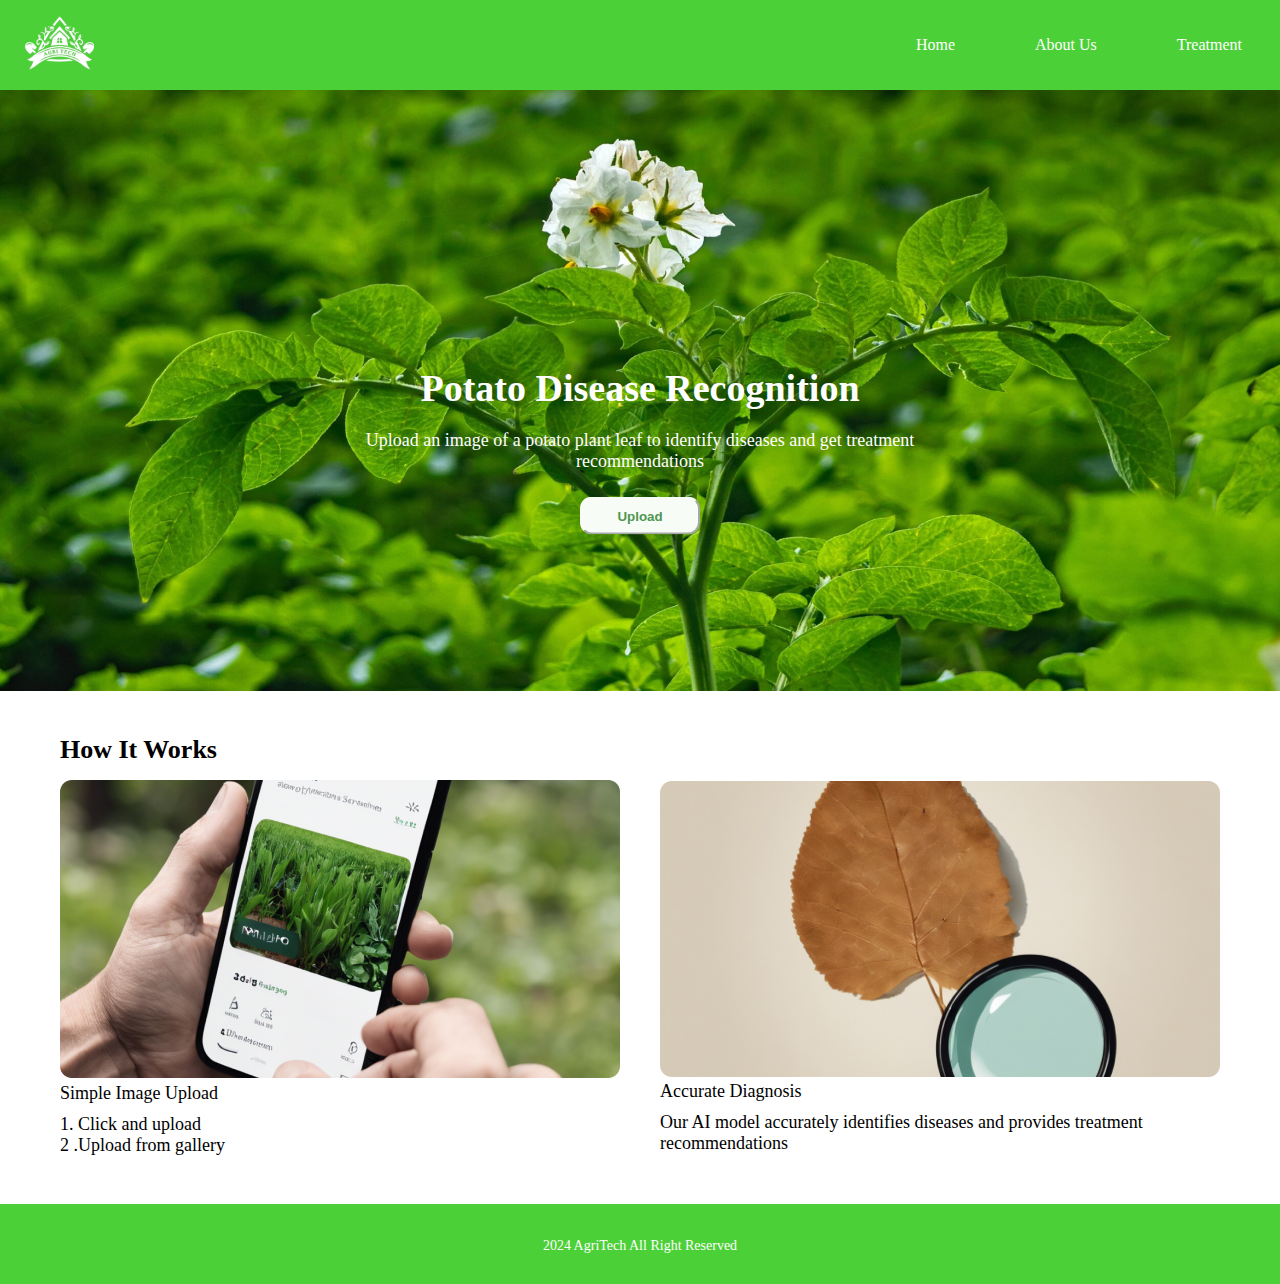
<file: templates/index.html>
<!DOCTYPE html>
<html lang="en">
<head>
  <meta charset="UTF-8">
  <meta name="viewport" content="width=device-width, initial-scale=1.0">
  <title>Hidden Navbar</title>
  <link rel="stylesheet" href="/static/css/style.css">
</head>
<body>

<header>
  <div class="logo">
    
    <a href="/index">
      <img src="/static/image/image01.png" alt="" />
    </a>

  </div>
  <nav class="nav">
    <ul class="menu1">
      <li class="li1"><a href="/index">Home</a></li>
      <li class="li2"><a href="/about">About Us</a></li>
      <li class="li3"><a href="/treatment">Treatment</a></li>
    </ul>
  </nav>
  <button id="toggleNavbar" class="navbar-toggle">☰</button>

  <nav class="navbar" id="navbar">
    <button id="closeNavbar" class="close-icon">×</button>
    <ul class="menu">
      <li><a href="/index">Home</a></li>
      <li><a href="/about">About Us</a></li>
      <li><a href="/treatment">Treatment</a></li>
    </ul>
  </nav>
</header>

<section id="home">
  <div class="home_page">
    <img src="/static/image/hero.png" alt="">
  </div>
  <div class="overlay">
    <h1>Potato Disease Recognition</h1>
    <p class="collection">
        Upload an image of a potato plant leaf to identify diseases and get
        treatment recommendations
    </p>
    <a href="/upload">
      <button id="upload_btn">Upload</button>
    </a>
  </div>
</section>

<section id="collection">
  <div class="collections container">
    
    <div class="content">
      <div>
        <h2>How It Works</h2>
      </div>
      <img class="content_img1" src="/static/image/image1.png" alt="img" />
      <div class="cont1">
        <div>Simple Image Upload</div>
        <div style="margin-top: 10px;">
          <p>1. Click and upload</p>
        <p>2 .Upload from gallery</p>
        </div>
      </div>
    </div>
    <div class="content2">
      <img src="/static/image/image2.png" alt="img" />
      <div class="cont2">
          <div>Accurate Diagnosis</div>
          <p style="margin-top: 10px;">Our AI model accurately identifies diseases and provides treatment recommendations</p>
        </div>
      </div>
    </div>
  </div>
</section>

<footer>
  <div class="footer-container container"></div>
  <div class="f-design">
    <div class="f-design-txt container">
      <p>2024 AgriTech All Right Reserved</p>
    </div>
  </div>
</footer>
<script src="/static/js/script.js"></script>
</body>
</html>
</file>
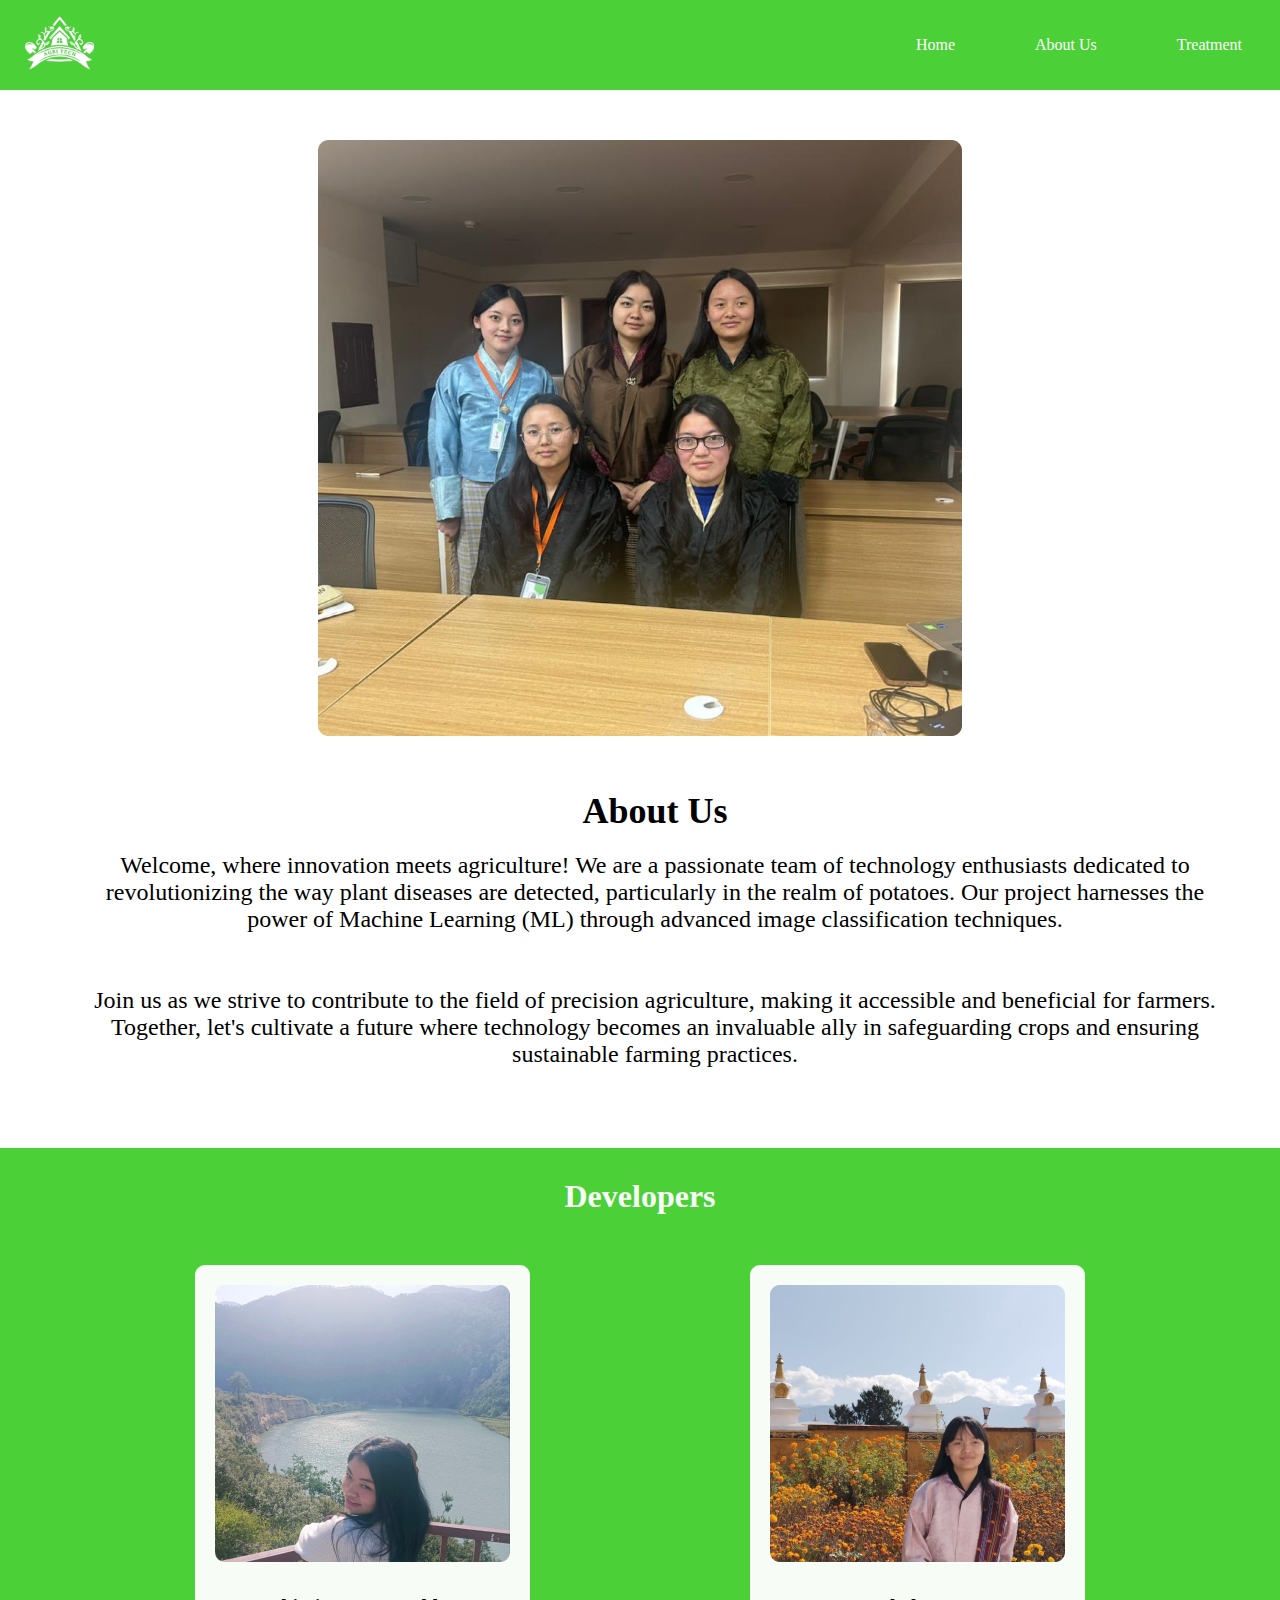
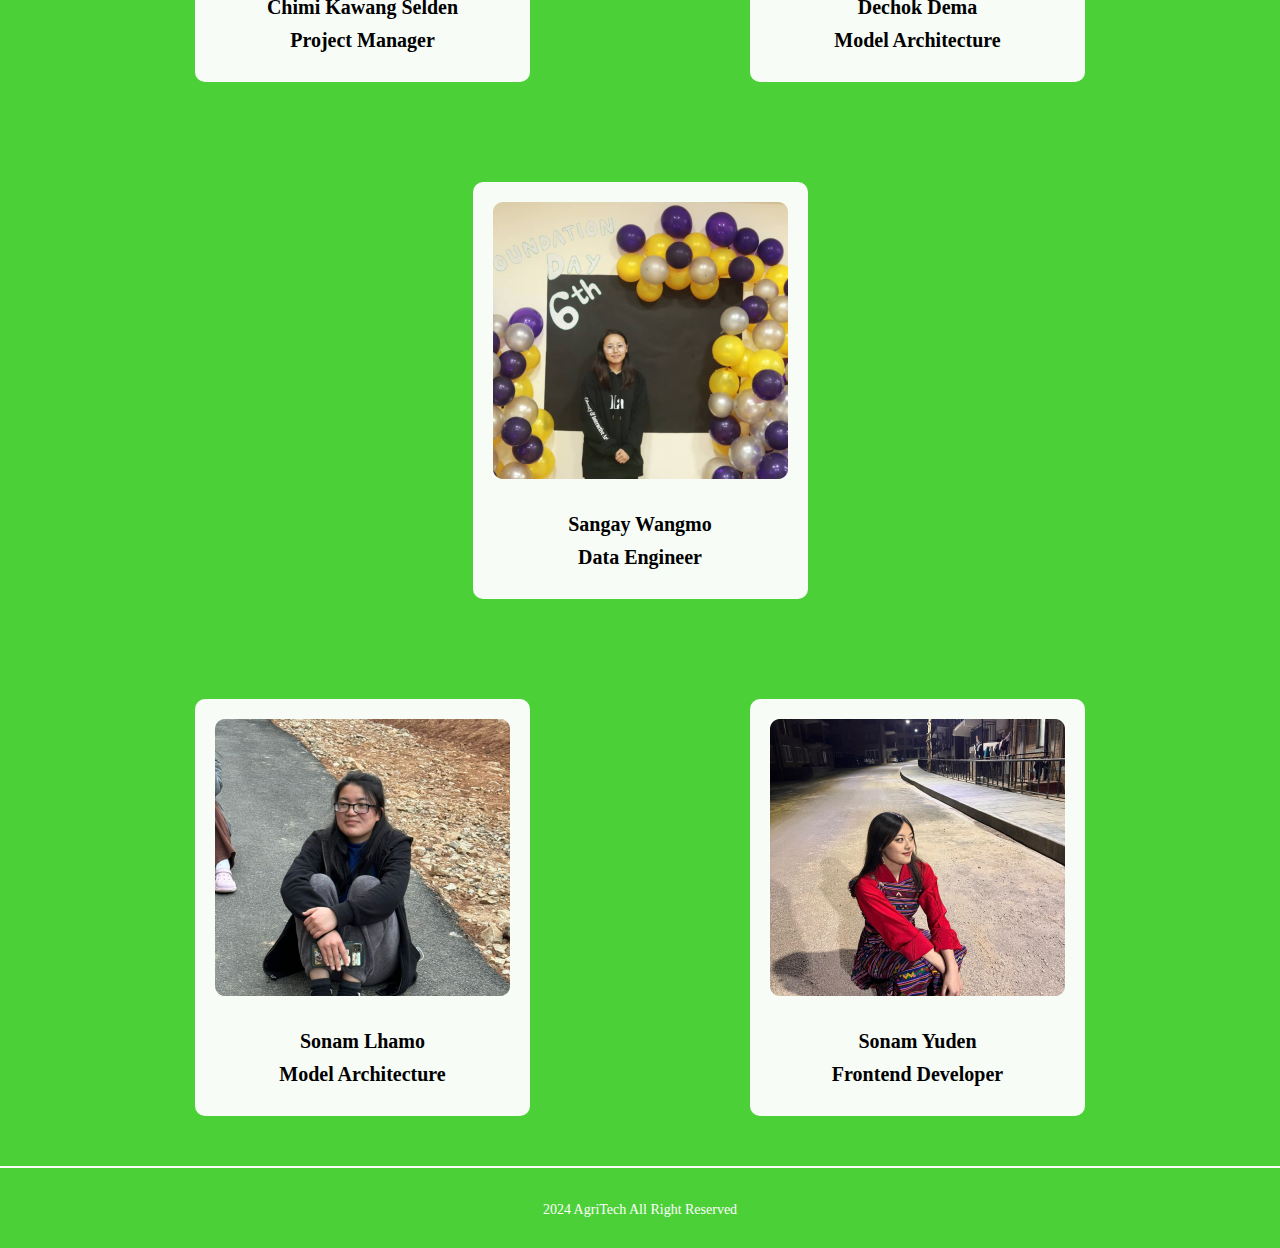
<file: templates/aboutus.html>
<!DOCTYPE html>
<html lang="en">
<head>
  <meta charset="UTF-8">
  <meta name="viewport" content="width=device-width, initial-scale=1.0">
  <title>About Us</title>
  <link rel="stylesheet" href="/static/css/style.css">
  <link rel="stylesheet" href="/static/css/abt.css">
</head>
<body>

<header>
  <div class="logo">
    <a href="/index">
      <img src="/static/image/image01.png" alt="" />
    </a>

  </div>
  <nav class="nav">
    <ul class="menu1">
      <li class="li1"><a href="/index">Home</a></li>
      <li class="li2"><a href="/about">About Us</a></li>
      <li class="li3"><a href="/treatment">Treatment</a></li>
    </ul>
  </nav>
  <button id="toggleNavbar" class="navbar-toggle">☰</button>

  <nav class="navbar" id="navbar">
    <button id="closeNavbar" class="close-icon">×</button>
    <ul class="menu">
      <li><a href="/index">Home</a></li>
      <li><a href="/about">About Us</a></li>
      <li><a href="/treatment">Treatment</a></li>
    </ul>
  </nav>
</header>

<section>
    <div class="first_content">
        <div class="group_photo">
            <img src="/static/image/us.png" alt="">
        </div>
        <div class="description">
          <h1>About Us</h1>
          <p class="welcome-where-innovation">
            Welcome, where innovation meets agriculture! We are a passionate team
            of technology enthusiasts dedicated to revolutionizing the way plant
            diseases are detected, particularly in the realm of potatoes. Our
            project harnesses the power of Machine Learning (ML) through advanced
            image classification techniques.
          </p>
          <p class="welcome-where-innovation">&nbsp;</p>
          <p class="welcome-where-innovation">&nbsp;</p>
          <p class="welcome-where-innovation">
            Join us as we strive to contribute to the field of precision
            agriculture, making it accessible and beneficial for farmers.
            Together, let's cultivate a future where technology becomes an
            invaluable ally in safeguarding crops and ensuring sustainable farming
            practices.
          </p>
        </div>
    </div>
    
</section>

<section class="card_section">
    <h3>Developers</h3>
    <div class="first_row">
        <div class="card">
            <img src="/static/image/kawang.png" alt="">
            <h4>Chimi Kawang Selden</h4>
            <h5>Project Manager</h5>
        </div>
        <div class="card">
            <img src="/static/image/dechok.png" alt="">
            <h4>Dechok Dema</h4>
            <h5>Model Architecture</h5>
        </div>
        <div class="card">
            <img src="/static/image/sangay.png" alt="">
            <h4>Sangay Wangmo</h4>
            <h5>Data Engineer</h5>
        </div>
    </div>
    <div class="second_row">
        <div class="card">
            <img src="/static/image/sonam.png" alt="">
            <h4>Sonam Lhamo</h4>
            <h5>Model Architecture</h5>
        </div>
        <div class="card">
            <img src="/static/image/yuden.png" alt="">
            <h4>Sonam Yuden</h4>
            <h5>Frontend Developer</h5>
        </div>
    </div>

</section>

<footer>
  <div class="footer-container container"></div>
  <div class="f-design">
    <div class="f-design-txt container">
      <p>2024 AgriTech All Right Reserved</p>
    </div>
  </div>
</footer>
<script src="/static/js/script.js"></script>
</body>
</html>
</file>
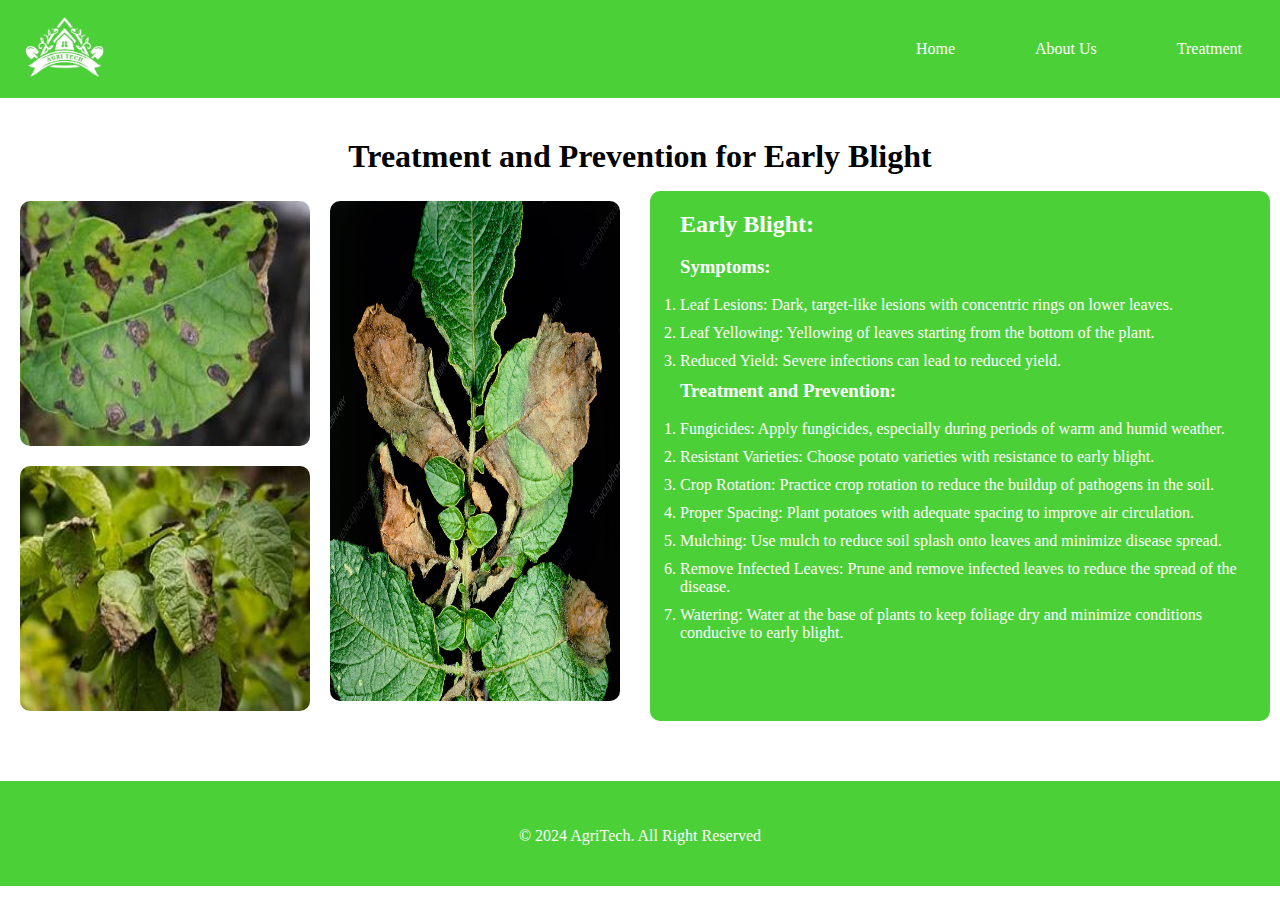
<file: templates/earlyblight.html>
<!DOCTYPE html>
<html lang="en">
<head>
  <meta charset="UTF-8">
  <meta name="viewport" content="width=device-width, initial-scale=1.0">
  <title>Treatment</title>
  <link rel="stylesheet" href="/static/css/style1.css">
  <link rel="stylesheet" href="/static/css/treatment.css">
  

  
</head>
<body>

<header>
  <div class="logo">
    <a href="/index">
      <img src="/static/image/image01.png" alt="" />
    </a>
  </div>
  <nav class="nav">
    <ul class="menu1">
      <li class="li1"><a href="/index">Home</a></li>
      <li class="li2"><a href="/about">About Us</a></li>
      <li class="li3"><a href="/treatment">Treatment</a></li>
    </ul>
  </nav>
  <button id="toggleNavbar" class="navbar-toggle">☰</button>

  <nav class="navbar" id="navbar">
    <button id="closeNavbar" class="close-icon">×</button>
    <ul class="menu">
      <li><a href="/index">Home</a></li>
      <li><a href="/about">About Us</a></li>
      <li><a href="/treatment">Treatment</a></li>
    </ul>
  </nav>
</header>


<!-- Second part -->

<div class="first" style="background-color: #FFFFFF; color: #4CD038; padding-top:40px;">
  <h1 style="text-align: center; font-family: 'Plus Jakarta Sans'; color:black;" >Treatment and Prevention for Early Blight</h1>
  <div class="container container-second" >

    <div class="column phone-column tablet-column desktop-column">
      <div class="sub-column phone-sub-column tablet-sub-column desktop-sub-column">
        <div class="image-row">
          <img src="/static/image/imagea.jpeg" alt="Image" class="rounded-image phone-rounded-image tablet-rounded-image desktop-rounded-image" style="height: 245px; margin-bottom: 20px;">
        </div>
        <div class="image-row">
          <img src="/static/image/imageb.jpeg" alt="Image" class="rounded-image phone-rounded-image tablet-rounded-image desktop-rounded-image" style="height: 245px;">
        </div>
      </div>
      <div class="sub-column phone-sub-column tablet-sub-column desktop-sub-column">
        <div class="image-row">
          <img src="/static/image/imagec.jpg" alt="Image" class="rounded-image phone-rounded-image tablet-rounded-image desktop-rounded-image" style="height: 500px;">
        </div>
      </div>
    </div>

    <div class="column phone-column tablet-column desktop-column">
      <div class="text">
        <h2 style="font-family: 'Plus Jakarta Sans'">Early Blight:</h2><br>
        <h3 style="font-family: 'Plus Jakarta Sans'">Symptoms:</h3><br>
        <ol>
          <li>Leaf Lesions: Dark, target-like lesions with concentric rings on lower leaves.</li>
          <li>Leaf Yellowing: Yellowing of leaves starting from the bottom of the plant.</li>
          <li>Reduced Yield: Severe infections can lead to reduced yield.</li>
        </ol>
        <h3 style="font-family: 'Plus Jakarta Sans'">Treatment and Prevention:</h3><br>
        <ol>
          <li>Fungicides: Apply fungicides, especially during periods of warm and humid weather.</li>
          <li>Resistant Varieties: Choose potato varieties with resistance to early blight.</li>
          <li>Crop Rotation: Practice crop rotation to reduce the buildup of pathogens in the soil.</li>
          <li>Proper Spacing: Plant potatoes with adequate spacing to improve air circulation.</li>
          <li>Mulching: Use mulch to reduce soil splash onto leaves and minimize disease spread.</li>
          <li>Remove Infected Leaves: Prune and remove infected leaves to reduce the spread of the disease.</li>
          <li>Watering: Water at the base of plants to keep foliage dry and minimize conditions conducive to early blight.</li>
        </ol>
      </div>
    </div>
  </div>
</div>

<!-- Footer -->
<div class="footer" style="height: 100px; display: flex; align-items: center; justify-content: center; padding-top:5px; background-color: #4CD038; color: white; margin-top:60px;"  >
  <p style="text-align: center;">&copy; 2024 AgriTech. All Right Reserved</p>
</div>

<script src="/static/js/script.js"></script>
</body>
</html>
</file>
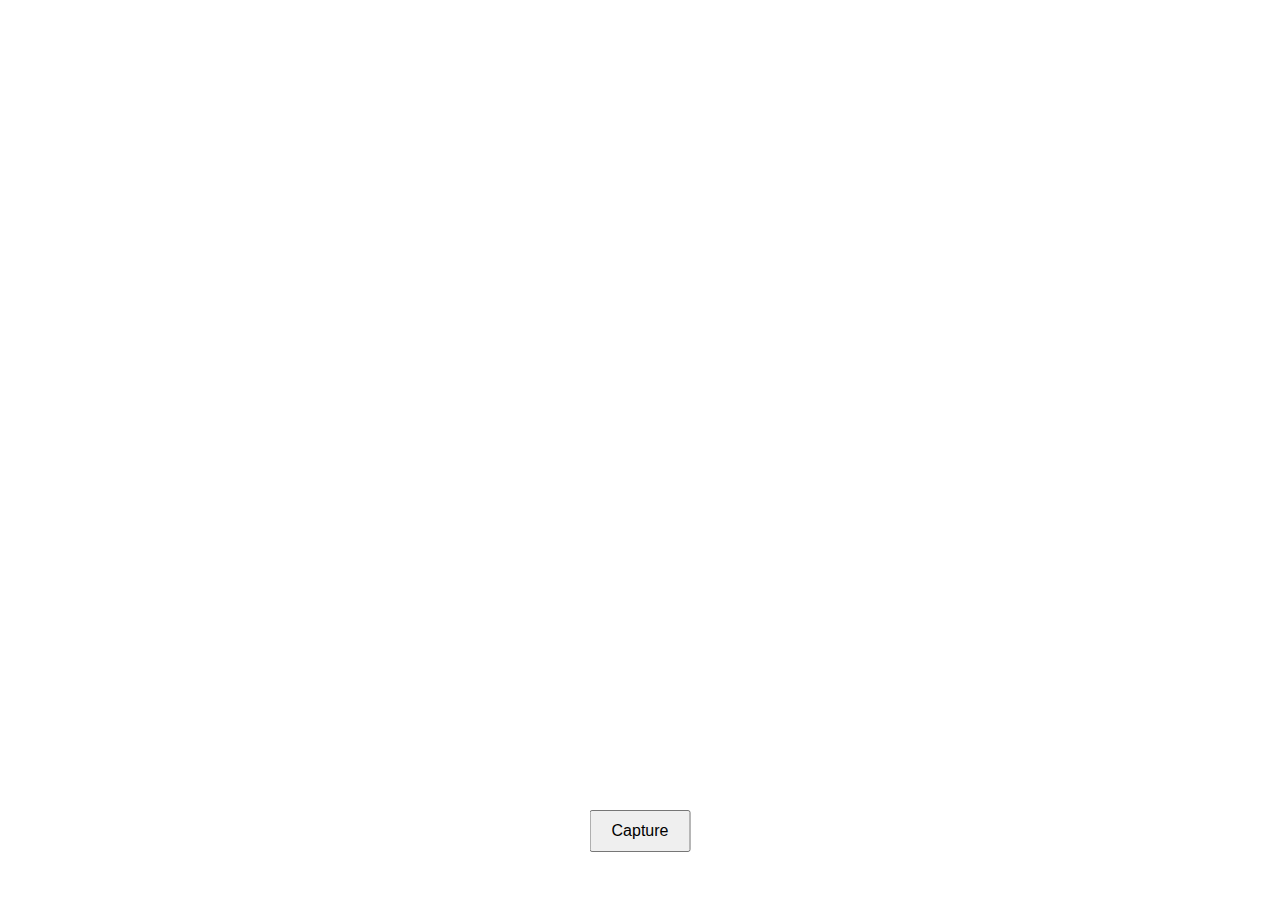
<file: templates/imgCapture.html>
<!DOCTYPE html>
 <html lang="en">
 <head>
   <meta charset="UTF-8">
   <meta name="viewport" content="width=device-width, initial-scale=1.0">
   <title>Capture Image</title>
   <link rel="stylesheet" href="/static/css/style.css">
   <link rel="stylesheet" href="https://fonts.googleapis.com/css2?family=Material+Symbols+Outlined:opsz,wght,FILL,GRAD@24,400,0,0" />
   <style>
     .camera {
       text-align: center;
     }
     video, canvas {
       width: 100%;
       height: 100vh;
       object-fit:cover;
     }
     #canvas {
       display: none;
     }
     #upload {
       display: none;
     }
     body {
         margin: 0;
         overflow: hidden;
       }
     #snap{
       position: absolute;
       top: 90%;
       left: 50%;
       transform: translateX(-50%);
       padding:10px 20px;
       font-size: 16px;
     }
     #upload{
         position: absolute;
         top: 90%;
         left: 50%;
         transform: translateX(-50%);
         padding:10px 20px;
         font-size: 16px;
       }
     
   </style>
 </head>
 <body>
   <div class="camera">
     <video id="video" autoplay></video>
     <button id="snap">
         Capture
     </button>
     <canvas id="canvas"></canvas>
     <button id="upload">Upload</button>
   </div>
   <script>
     // Get access to the camera
     if (navigator.mediaDevices && navigator.mediaDevices.getUserMedia) {
       navigator.mediaDevices.getUserMedia({ video: true }).then(function(stream) {
         var video = document.getElementById('video');
         video.srcObject = stream;
         video.play();
       });
     }
 
     // Elements for taking the snapshot
     var canvas = document.getElementById('canvas');
     var context = canvas.getContext('2d');
     var video = document.getElementById('video');
     var snapButton = document.getElementById('snap');
     var uploadButton = document.getElementById('upload');
 
     // Trigger photo take
     snapButton.addEventListener('click', function() {
         canvas.width = video.videoWidth;
         canvas.height = video.videoHeight;
 
       context.drawImage(video, 0, 0, canvas.width, canvas.height);
       snapButton.style.display='none';
       uploadButton.style.display = 'block';
     });
 
     // Handle upload
     uploadButton.addEventListener('click', function() {
       var dataUrl = canvas.toDataURL('image/png');
       fetch('/classify_camera', {
         method: 'POST',
         headers: {
           'Content-Type': 'application/x-www-form-urlencoded'
         },
         body: 'image_data=' + encodeURIComponent(dataUrl)
       }).then(response => response.text())
         .then(html => {
           document.open();
           document.write(html);
           document.close();
         });
     });
   </script>
 </body>
 </html>
</file>
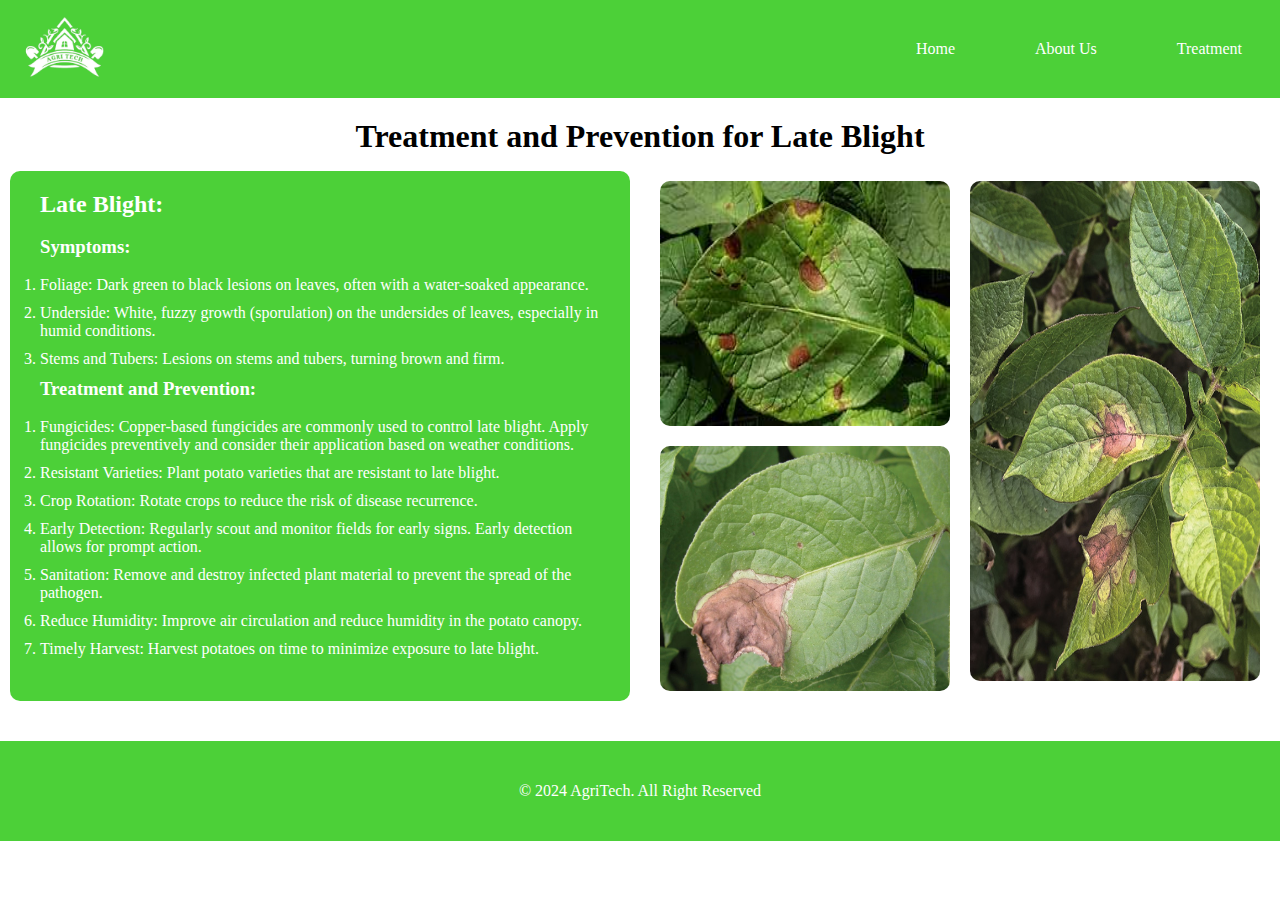
<file: templates/lateblight.html>
<!DOCTYPE html>
<html lang="en">
<head>
  <meta charset="UTF-8">
  <meta name="viewport" content="width=device-width, initial-scale=1.0">
  <title>lateblight</title>
  <link rel="stylesheet" href="/static/css/style1.css">
  <link rel="stylesheet" href="/static/css/treatment.css">
  

  
</head>
<body>

<header>
  <div class="logo">
    <a href="/index">
      <img src="/static/image/image01.png" alt="" />
    </a>
  </div>
  <nav class="nav">
    <ul class="menu1">
      <li class="li1"><a href="/index">Home</a></li>
      <li class="li2"><a href="/about">About Us</a></li>
      <li class="li3"><a href="/treatment">Treatment</a></li>
    </ul>
  </nav>
  <button id="toggleNavbar" class="navbar-toggle">☰</button>

  <nav class="navbar" id="navbar">
    <button id="closeNavbar" class="close-icon">×</button>
    <ul class="menu">
      <li><a href="/index">Home</a></li>
      <li><a href="/about">About Us</a></li>
      <li><a href="/treatment">Treatment</a></li>
    </ul>
  </nav>
</header>

<div class="first" style="background-color: #FFFFFF; color: #000000; padding-top: 20px; padding-bottom: 40px;">
  <h1 style="text-align: center; font-family: 'Plus Jakarta Sans'" >Treatment and Prevention for Late Blight</h1>

  <div class="container">
    <div class="column phone-column tablet-column desktop-column">
      <div class="text">
        <h2 style="font-family: 'Plus Jakarta Sans'">Late Blight:</h2>
        <br>
        <h3 style="font-family: 'Plus Jakarta Sans'">Symptoms:</h3><br>
        <ol>
          <li>Foliage: Dark green to black lesions on leaves, often with a water-soaked appearance.</li>
          <li>Underside: White, fuzzy growth (sporulation) on the undersides of leaves, especially in humid conditions.</li>
          <li>Stems and Tubers: Lesions on stems and tubers, turning brown and firm.</li>
        </ol>
        <h3 style="font-family: 'Plus Jakarta Sans'">Treatment and Prevention:</h3><br>
        <ol>
          <li>Fungicides: Copper-based fungicides are commonly used to control late blight. Apply fungicides preventively and consider their application based on weather conditions.</li>
          <li>Resistant Varieties: Plant potato varieties that are resistant to late blight.</li>
          <li>Crop Rotation: Rotate crops to reduce the risk of disease recurrence.</li>
          <li>Early Detection: Regularly scout and monitor fields for early signs. Early detection allows for prompt action.</li>
          <li>Sanitation: Remove and destroy infected plant material to prevent the spread of the pathogen.</li>
          <li>Reduce Humidity: Improve air circulation and reduce humidity in the potato canopy.</li>
          <li>Timely Harvest: Harvest potatoes on time to minimize exposure to late blight.</li>
        </ol>
      </div>
    </div>

    <div class="column phone-column tablet-column desktop-column">
      <div class="sub-column phone-sub-column tablet-sub-column desktop-sub-column">
        <div class="image-row">
          <img src="/static/image/image1.jpeg" alt="Image" class="rounded-image phone-rounded-image tablet-rounded-image desktop-rounded-image" style="height: 245px; margin-bottom: 20px;">
        </div>
        <div class="image-row">
          <img src="/static/image/img2.jpeg" alt="Image" class="rounded-image phone-rounded-image tablet-rounded-image desktop-rounded-image" style="height: 245px;">
        </div>
      </div>
      <div class="sub-column phone-sub-column tablet-sub-column desktop-sub-column">
        <div class="image-row">
          <img src="/static/image/img3.jpg" alt="Image" class="rounded-image phone-rounded-image tablet-rounded-image desktop-rounded-image" style="height: 500px;">
        </div>
      </div>
    </div>
  </div>
</div>

<!-- Second part -->

<!-- Footer -->
<div class="nav" style="height: 100px; display: flex; align-items: center; justify-content: center; padding-top:0px; background-color: #4CD038; color: white">
  <p style="text-align: center;">&copy; 2024 AgriTech. All Right Reserved</p>
</div>

<script src="/static/js/script.js"></script>
</body>
</html>
</file>
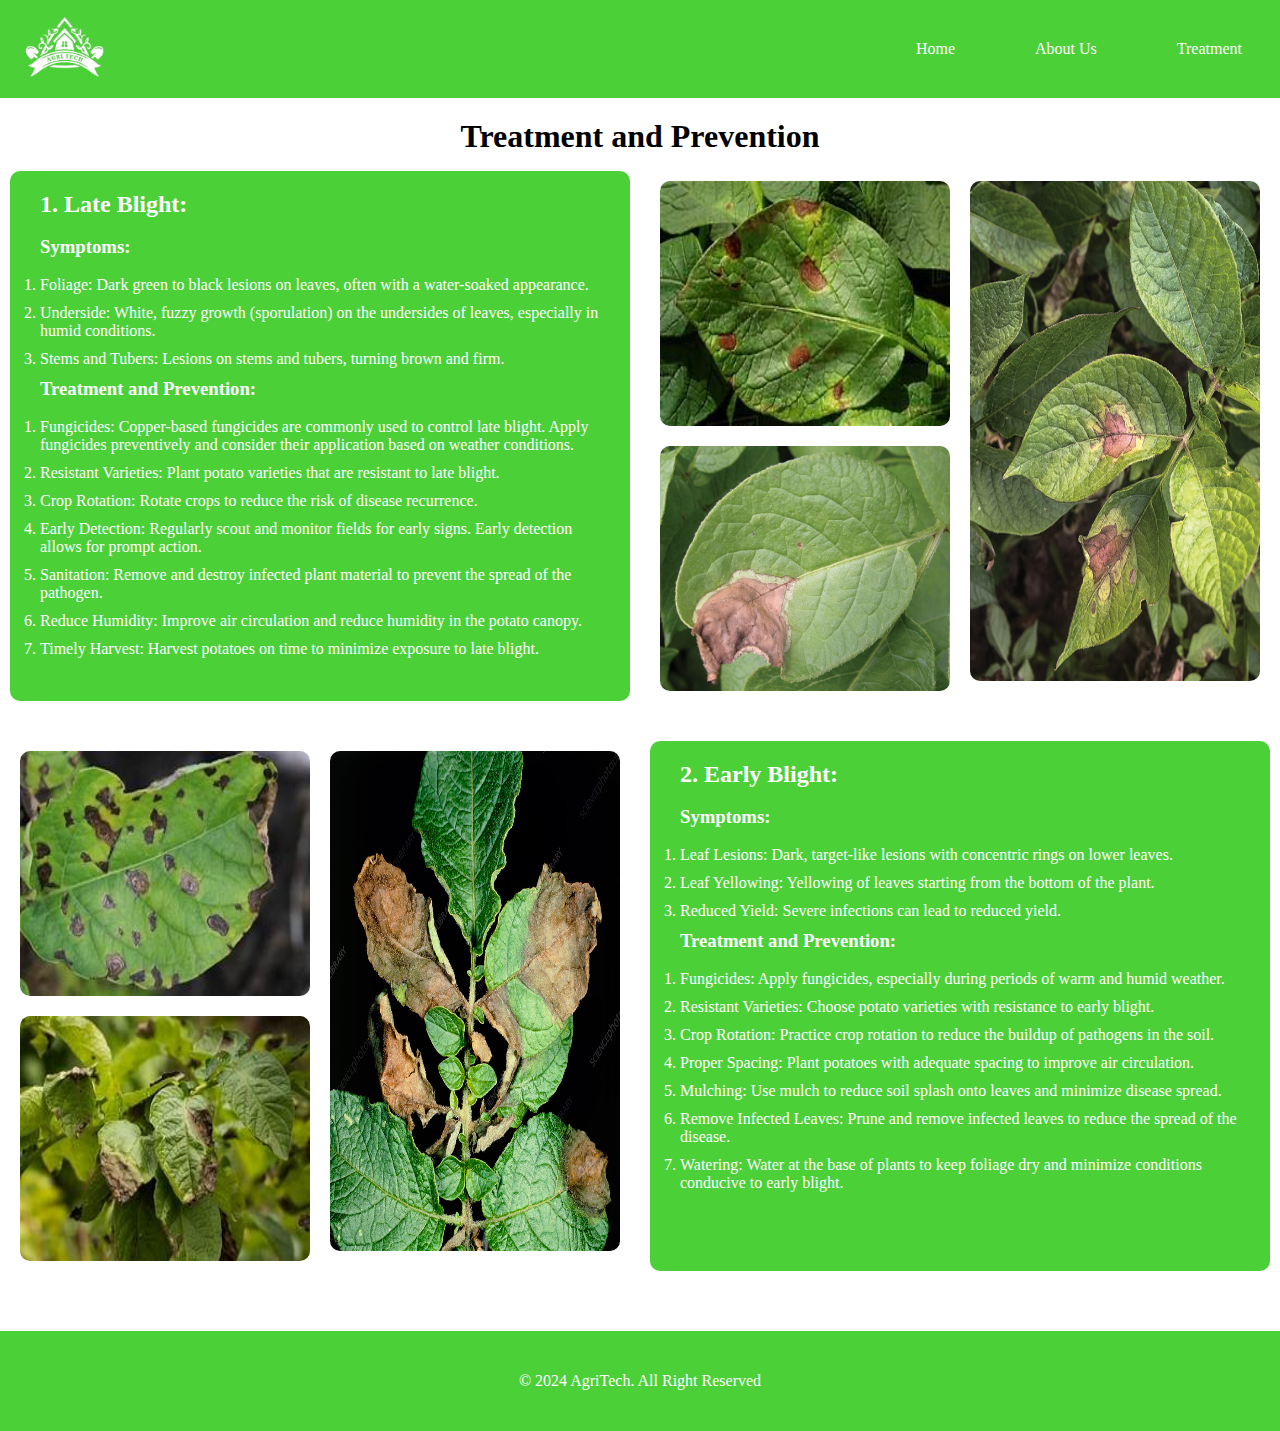
<file: templates/treatment.html>
<!DOCTYPE html>
<html lang="en">
<head>
  <meta charset="UTF-8">
  <meta name="viewport" content="width=device-width, initial-scale=1.0">
  <title>Treatment</title>
  <link rel="stylesheet" href="/static/css/style1.css">
  <link rel="stylesheet" href="/static/css/treatment.css">
  

  
</head>
<body>

<header>
  <div class="logo">
    <a href="/index">
      <img src="/static/image/image01.png" alt="" />
    </a>
  </div>
  <nav class="nav">
    <ul class="menu1">
      <li class="li1"><a href="/index">Home</a></li>
      <li class="li2"><a href="/about">About Us</a></li>
      <li class="li3"><a href="/treatment">Treatment</a></li>
    </ul>
  </nav>
  <button id="toggleNavbar" class="navbar-toggle">☰</button>

  <nav class="navbar" id="navbar">
    <button id="closeNavbar" class="close-icon">×</button>
    <ul class="menu">
      <li><a href="/index">Home</a></li>
      <li><a href="/about">About Us</a></li>
      <li><a href="/treatment">Treatment</a></li>
    </ul>
  </nav>
</header>

<div class="first" style="background-color: #FFFFFF; color: #000000; padding-top: 20px; padding-bottom: 40px;">
  <h1 style="text-align: center; font-family: 'Plus Jakarta Sans'" >Treatment and Prevention</h1>

  <div class="container">
    <div class="column phone-column tablet-column desktop-column">
      <div class="text">
        <h2 style="font-family: 'Plus Jakarta Sans'">1. Late Blight:</h2>
        <br>
        <h3 style="font-family: 'Plus Jakarta Sans'">Symptoms:</h3><br>
        <ol>
          <li>Foliage: Dark green to black lesions on leaves, often with a water-soaked appearance.</li>
          <li>Underside: White, fuzzy growth (sporulation) on the undersides of leaves, especially in humid conditions.</li>
          <li>Stems and Tubers: Lesions on stems and tubers, turning brown and firm.</li>
        </ol>
        <h3 style="font-family: 'Plus Jakarta Sans'">Treatment and Prevention:</h3><br>
        <ol>
          <li>Fungicides: Copper-based fungicides are commonly used to control late blight. Apply fungicides preventively and consider their application based on weather conditions.</li>
          <li>Resistant Varieties: Plant potato varieties that are resistant to late blight.</li>
          <li>Crop Rotation: Rotate crops to reduce the risk of disease recurrence.</li>
          <li>Early Detection: Regularly scout and monitor fields for early signs. Early detection allows for prompt action.</li>
          <li>Sanitation: Remove and destroy infected plant material to prevent the spread of the pathogen.</li>
          <li>Reduce Humidity: Improve air circulation and reduce humidity in the potato canopy.</li>
          <li>Timely Harvest: Harvest potatoes on time to minimize exposure to late blight.</li>
        </ol>
      </div>
    </div>

    <div class="column phone-column tablet-column desktop-column">
      <div class="sub-column phone-sub-column tablet-sub-column desktop-sub-column">
        <div class="image-row">
          <img src="/static/image/image1.jpeg" alt="Image" class="rounded-image phone-rounded-image tablet-rounded-image desktop-rounded-image" style="height: 245px; margin-bottom: 20px;">
        </div>
        <div class="image-row">
          <img src="/static/image/img2.jpeg" alt="Image" class="rounded-image phone-rounded-image tablet-rounded-image desktop-rounded-image" style="height: 245px;">
        </div>
      </div>
      <div class="sub-column phone-sub-column tablet-sub-column desktop-sub-column">
        <div class="image-row">
          <img src="/static/image/img3.jpg" alt="Image" class="rounded-image phone-rounded-image tablet-rounded-image desktop-rounded-image" style="height: 500px;">
        </div>
      </div>
    </div>
  </div>
</div>

<!-- Second part -->

<div class="first" style="background-color: #FFFFFF; color: #4CD038;">

  <div class="container container-second">

    <div class="column phone-column tablet-column desktop-column">
      <div class="sub-column phone-sub-column tablet-sub-column desktop-sub-column">
        <div class="image-row">
          <img src="/static/image/imagea.jpeg" alt="Image" class="rounded-image phone-rounded-image tablet-rounded-image desktop-rounded-image" style="height: 245px; margin-bottom: 20px;">
        </div>
        <div class="image-row">
          <img src="/static/image/imageb.jpeg" alt="Image" class="rounded-image phone-rounded-image tablet-rounded-image desktop-rounded-image" style="height: 245px;">
        </div>
      </div>
      <div class="sub-column phone-sub-column tablet-sub-column desktop-sub-column">
        <div class="image-row">
          <img src="/static/image/imagec.jpg" alt="Image" class="rounded-image phone-rounded-image tablet-rounded-image desktop-rounded-image" style="height: 500px;">
        </div>
      </div>
    </div>

    <div class="column phone-column tablet-column desktop-column" id="second">
      <div class="text">
        <h2 style="font-family: 'Plus Jakarta Sans'">2. Early Blight:</h2><br>
        <h3 style="font-family: 'Plus Jakarta Sans'">Symptoms:</h3><br>
        <ol>
          <li>Leaf Lesions: Dark, target-like lesions with concentric rings on lower leaves.</li>
          <li>Leaf Yellowing: Yellowing of leaves starting from the bottom of the plant.</li>
          <li>Reduced Yield: Severe infections can lead to reduced yield.</li>
        </ol>
        <h3 style="font-family: 'Plus Jakarta Sans'">Treatment and Prevention:</h3><br>
        <ol>
          <li>Fungicides: Apply fungicides, especially during periods of warm and humid weather.</li>
          <li>Resistant Varieties: Choose potato varieties with resistance to early blight.</li>
          <li>Crop Rotation: Practice crop rotation to reduce the buildup of pathogens in the soil.</li>
          <li>Proper Spacing: Plant potatoes with adequate spacing to improve air circulation.</li>
          <li>Mulching: Use mulch to reduce soil splash onto leaves and minimize disease spread.</li>
          <li>Remove Infected Leaves: Prune and remove infected leaves to reduce the spread of the disease.</li>
          <li>Watering: Water at the base of plants to keep foliage dry and minimize conditions conducive to early blight.</li>
        </ol>
      </div>
    </div>
  </div>
</div>

<!-- Footer -->
<div class="footer" style="height: 100px; display: flex; align-items: center; justify-content: center; padding: 0 10px; background-color: #4CD038; color: white">
  <p style="text-align: center;">&copy; 2024 AgriTech. All Right Reserved</p>
</div>

<script src="/static/js/script.js"></script>
</body>
</html>
</file>
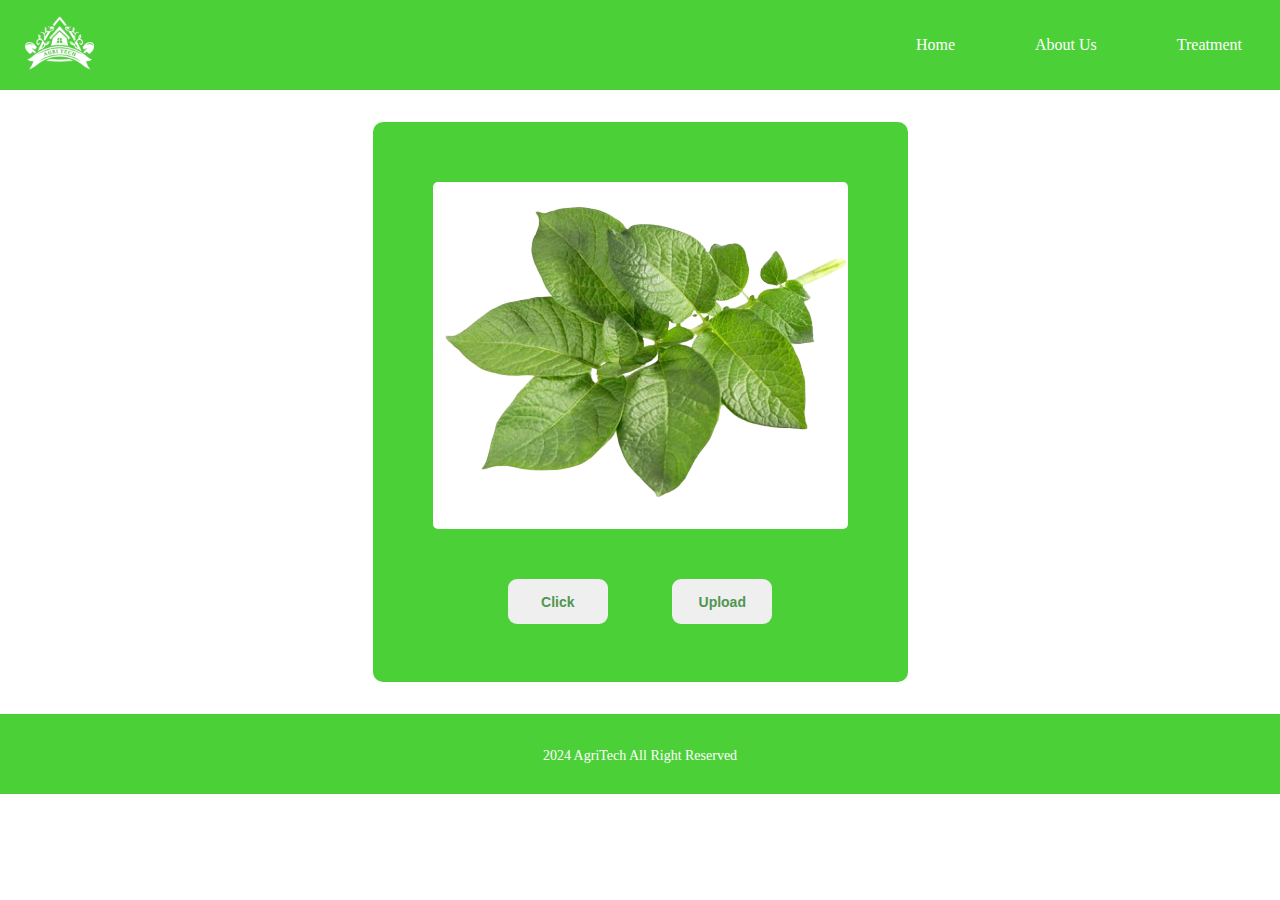
<file: templates/upload.html>
<!DOCTYPE html>
<html lang="en">
  <head>
    <meta charset="UTF-8" />
    <meta name="viewport" content="width=device-width, initial-scale=1.0" />
    <title>Hidden Navbar</title>
    <link rel="stylesheet" href="/static/css/style.css" />
    <link rel="stylesheet" href="/static/css/upload.css" />
  </head>
  <body>
    <header>
      <div class="logo">
        <a href="/index">
          <img src="/static/image/image01.png" alt="" />
        </a>
      </div>
      <nav class="nav">
        <ul class="menu1">
          <li class="li1"><a href="/index">Home</a></li>
          <li class="li2"><a href="/about">About Us</a></li>
          <li class="li3"><a href="/treatment">Treatment</a></li>
        </ul>
      </nav>
      <button id="toggleNavbar" class="navbar-toggle">☰</button> 

      <nav class="navbar" id="navbar">
        <button id="closeNavbar" class="close-icon">×</button>
        <ul class="menu">
          <li><a href="/index">Home</a></li>
          <li><a href="/about">About Us</a></li>
          <li><a href="/treatment">Treatment</a></li>
        </ul>
      </nav>
    </header>

    <div class="card-group">
      <div class="card", style="padding:40px">
          <div class="content">
            
            <div class=img>
              <img
                id="uploaded-image"
                src="/static/image/leave2.png"
                alt="img"
                style="
                  max-width: 535px;
                  max-height: 560px;
                  border-radius: 10px;
                "
              />
            </div>
            <div class="button">
              <button type="button" class="btn" onclick="location.href='/click'">Click</button>
              <button
                id="upload-button"
                type="button"
                class="btn"
                style="margin-top: 10px"
                onclick="location.href='/upload23'"
              >
                Upload
              </button>

            </div>
          </div>
      </div>
    </div>

    <footer>
      <div class="footer-container container"></div>
      <div class="f-design">
        <div class="f-design-txt container">
          <p>2024 AgriTech All Right Reserved</p>
        </div>
      </div>
    </footer>

    <script src="/static/js/script.js"></script>
  </body>
</html>
</file>
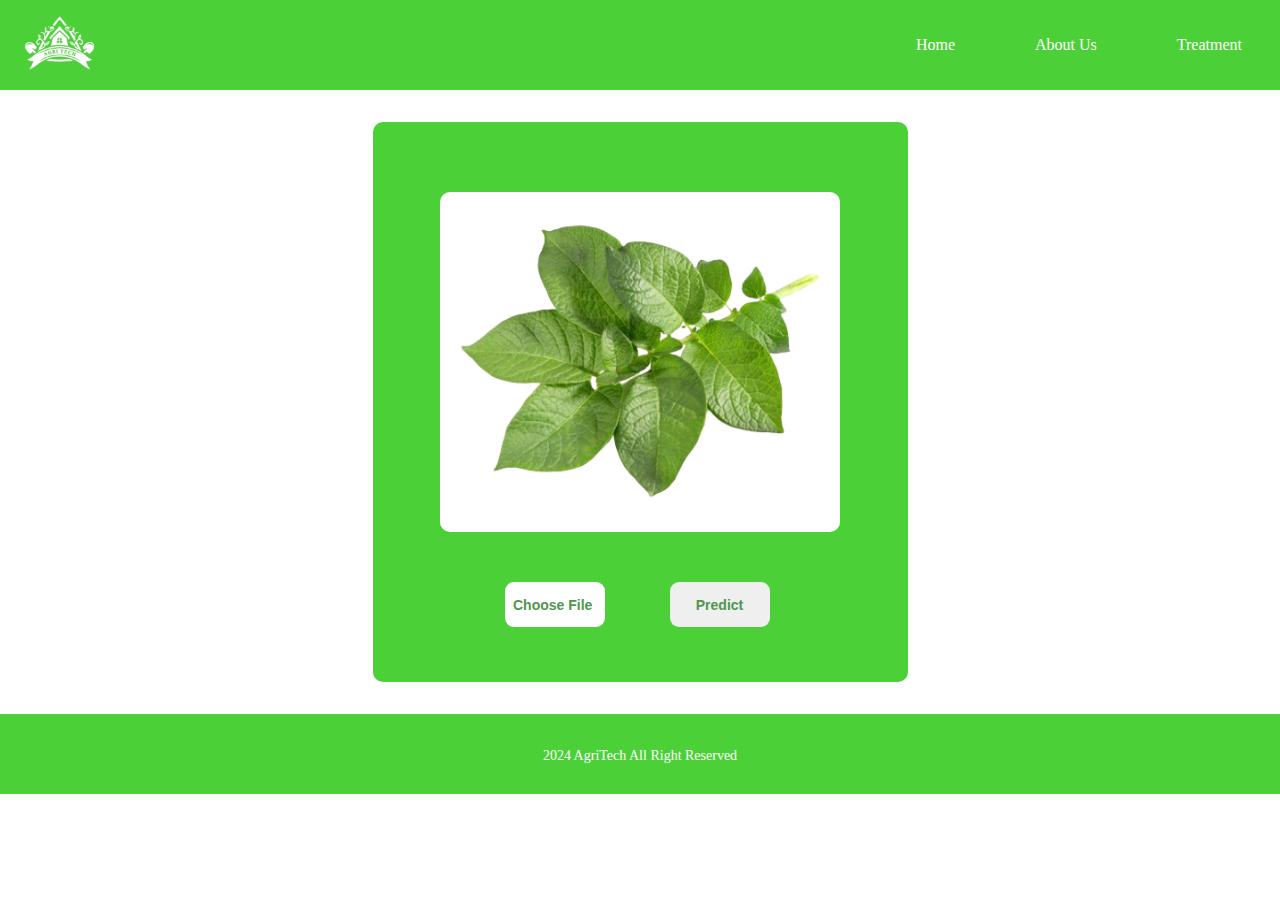
<file: templates/upload23.html>
<!DOCTYPE html>
<html lang="en">
  <head>
    <meta charset="UTF-8" />
    <meta name="viewport" content="width=device-width, initial-scale=1.0" />
    <title>Hidden Navbar</title>
    <link rel="stylesheet" href="/static/css/style.css" />
    <link rel="stylesheet" href="/static/css/upload.css" />
  </head>
  <body>
    <header>
      <div class="logo">
        <img src="/static/image/image01.png" alt="" />
      </div>
      <nav class="nav">
        <ul class="menu1">
          <li class="li1"><a href="/index">Home</a></li>
          <li class="li2"><a href="/about">About Us</a></li>
          <li class="li3"><a href="/treatment">Treatment</a></li>
        </ul>
      </nav>
      <button id="toggleNavbar" class="navbar-toggle">☰</button>

      <nav class="navbar" id="navbar">
        <button id="closeNavbar" class="close-icon">×</button>
        <ul class="menu">
          <li><a href="/home">Home</a></li>
          <li><a href="/about">About Us</a></li>
          <!-- Update to match your route in Flask -->
          <li><a href="/treatment">Treatment</a></li>
          <!-- Update to match your route in Flask -->
        </ul>
      </nav>
    </header>

    <div class="card-group">
      <div class="card">
        <div class="collections container border rounded shadow" style='margin-top:50px;'>

          <div class="content">
            <div class="image-con"
              style="
              width: 400px; /* Adjust as needed */
              height: 340px;
              background-color: white;
              border-radius: 10px;
              
              "
            >
              <img
                id="uploaded-image"
                
                src="/static/image/leave2.png"
                alt="Uploaded Image"
                style="
                  width: 380px;
                  height: 320px;
                  border-radius: 10px;
                "
              />
            </div>
            <div class='center'>
              <form
                id="upload-form"
                action="/classify"
                method="post"
                enctype="multipart/form-data"
              >

              <label for="file-upload" class="custom-file-upload">
                <i class="fas fa-cloud-upload-alt"></i> Choose File
            </label>

              <input type="file" id="file-upload" name="file" accept="image/*" style="display: none;">

                <input type="hidden" id="image-path" name="image_path" />
                <button
                  type="submit"
                  id="upload-button"
                  class="btn"
                  style="margin-top: 10px"

                  
                >
                  Predict
                </button>

              </form>
            </div>
          </div>
        </div>
      </div>
    </div>

    <footer>
      <div class="footer-container container"></div>
      <div class="f-design">
        <div class="f-design-txt container">
          <p>2024 AgriTech All Right Reserved</p>
        </div>
      </div>
    </footer>

    <script>
      document
        .getElementById("file-upload")
        .addEventListener("change", function () {
          var input = document.getElementById("file-upload");

          if (input.files && input.files[0]) {
            var reader = new FileReader();

            reader.onload = function (e) {
              document.getElementById("uploaded-image").src = e.target.result;
              document.getElementById("image-path").value = e.target.result; // Set the value of the hidden input field
            };

            reader.readAsDataURL(input.files[0]);
          }
        });

      // Add change event listener to the file input
      document
        .getElementById("file-upload")
        .addEventListener("change", function () {
          // Get the file input element
          var input = document.getElementById("file-upload");

          // Check if a file is selected
          if (input.files && input.files[0]) {
            var reader = new FileReader();

            reader.onload = function (e) {
              // Set the uploaded image source to the FileReader result
              document.getElementById("uploaded-image").src = e.target.result;
            };

            // Read the uploaded file as a Data URL
            reader.readAsDataURL(input.files[0]);
          }

          //
          // Get access to the camera
          navigator.mediaDevices
            .getUserMedia({ video: true })
            .then(function (stream) {
              var video = document.getElementById("video");
              video.srcObject = stream;
              video.play();
            })
            .catch(function (err) {
              console.error("Error accessing the camera: ", err);
            });

          // Capture image from the video stream
          document
            .getElementById("capture-btn")
            .addEventListener("click", function () {
              var video = document.getElementById("video");
              var canvas = document.createElement("canvas");
              canvas.width = video.videoWidth;
              canvas.height = video.videoHeight;
              var context = canvas.getContext("2d");
              context.drawImage(video, 0, 0, canvas.width, canvas.height);

              // Convert the canvas image to a data URL
              var imageDataURL = canvas.toDataURL("image/png");

              // Do something with the captured image (e.g., display it or send it to the server)
              console.log(imageDataURL);
            });
        });
    </script>
    <script src="/static/js/script.js"></script>
  </body>
</html>
</file>
<file: static/css/style.css>
* {
  margin: 0;
  padding: 0;
  box-sizing: border-box;
}
body {
  font-family: Georgia;
}

h1 {
  font-family: Georgia;
}

header {
  /* position: sticky; */
  background-color: #4cd038;
  color: #fff;
  display: flex;
  justify-content: space-between;
  align-items: center;
  padding: 10px 20px;
}


.logo img {
  width: 80px; /* Adjust the width as needed */
  height: auto; /* Maintain aspect ratio */
}

.navbar-toggle {
  background-color: transparent;
  border: none;
  color: #fff;
  font-size: 2em;
  cursor: pointer;
}

.navbar {

  /* background-color: #333; */
  background: linear-gradient(to bottom, #999,#5DD54B );
  color: #fff;
  display: none;
  padding: 10px 20px;
  position: fixed;
  top: 0;
  right: 0;
  height: 100vh;
  width: 25%;
  z-index: 1;
  overflow-y: auto; /* Enable vertical scroll if needed */
}

.menu {
  list-style: none;
  padding: 0;
  margin-top: 100px; /* Adjust top margin for space above close icon */
}

.menu li {
  text-align: center;
  justify-content: center;
  margin-bottom: 25px; /* Increased margin between list items */
}

.menu li:last-child {
  margin-bottom: 0;
}

.menu li a {
  color: #fff;
  text-decoration: none;
  font-size: 1.2em; /* Increased font size for list items */
}

.close-icon {
  font-size: 3em;
  background-color: transparent;
  border: none;
  color: #fff;
  cursor: pointer;
  position: absolute;
  top: 10px;
  right: 10px;
}
.home_page img{
    height: auto;
    width: 100%;
    background-size: center;
    -webkit-background-size: cover;
    -moz-background-size: cover;
    -o-background-size: cover;
}
.overlay {
    position: absolute;
    top: 55%;
    left: 50%;
    transform: translate(-50%, -50%);
    text-align: center;
    color: white;
    z-index: 1; /* Ensure the text appears above the image */
  }

h1{
    font-size: 50px;
    font-weight: bold;
    padding-bottom:20px;
}
.collection{
    font-size: 20px;
    padding-bottom:25px;
}
#upload_btn{
    width: 140px;
    height: 48px;
    background-color: #F7FCF7;
    color: #4F964F;
    border-color:#F7FCF7;
    border-radius: 12px;
    font-weight: bold;
}  
#upload_btn:hover{
    color:#F7FCF7;
    background-color: transparent;
    border-color: #F7FCF7;
    font-weight: bold;
    border: 2px solid #F7FCF7; 
    
}

/* Wordings */

h2{
    text-align: left;
    font-size: 36px;
    padding-top: 20px;
    padding-bottom:15px;
}
.collections {
    display: flex;
    justify-content: center;
    flex-wrap: wrap;
    /* margin-top: 65px; */
  }
  
  .content {
    max-width: 560px;
    margin: 20px;
    position: relative;
  }
 .content_img1{
    max-width: 100%;
    max-height: 350px;
 } 
  /* //........ Content 2 ........// */
  
  .content2 {
    padding-top:77px;
    max-width: 560px;
    margin: 20px;
    margin-bottom: 50px;
    position: relative;
  }
  
  .content2 img {
    max-width: 100%;
    max-height: 350px;
  }
  

/* //........ Footer ...... // */

footer {
    width: 100%;
    background-color: #4cd038;
    margin:0px;
  }
  
  .footer-container {
    display: flex;
    justify-content: space-between;
    padding: 12px 0;
  }
  
  .f-design {
    width: 100%;
    text-align: center;
  }
  
  .f-design .f-design-txt {
    /* padding: 25px 0; */
    padding-top:10px;
    padding-bottom:30px;
    font-size: 14px;
    color: white;
  }
  .nav {
    display: flex; /* Make the nav a flex container */
    align-items: center; /* Vertically center align items */
  }
  
  .menu1 {
    list-style: none;
    padding:0px;
    margin: 0; /* Remove default margin */
    display: flex; /* Make the menu a flex container */
  
  }
  
  .li1, .li2 {
    margin-right: 80px; /* Add spacing between menu items */
  
  }
  .li3{
    margin-right:18px;
  }
  li a {
    color:#fff;
    text-decoration: none;
  }  
/* Responsive */
@media(min-width:768px){
  .navbar-toggle {
    display: none; /* Hide the hamburger icon */
  }
}
@media(max-width:767px){
  .nav{
    display: none;
  }
}
  
/* Responsive */
@media (max-width:1280px){
  .overlay {
    /* position: absolute; */
    top: 50%;
    /* left: 50%; */
    /* transform: translate(-50%, -50%); */
    text-align: center;
    color: white;
    z-index: 1; /* Ensure the text appears above the image */
  }
  h1{
    font-size:38px;
  }
  .collection{
    font-size: 18px;
    padding-bottom:25px;
  }
  #upload_btn{
    width: 120px;
    height: 38px;
  }  
  .content{
    font-size: 18px;
  }
  .cont1{
    font-size:18px;
  }
  .cont2{
    font-size:18px;
  }
  h2{
    font-size:26px;
  }
  .content2 {
    padding-top:66px;
  }

}
@media (max-width:1025px){
  .overlay {
    /* position: absolute; */
    top: 26%;
    /* left: 50%; */
    /* transform: translate(-50%, -50%); */
    text-align: center;
    color: white;
    z-index: 1; /* Ensure the text appears above the image */
  }
  h1{
    font-size:34px;
  }
  .collection{
    font-size: 18px;
    padding-bottom:25px;
  }
  #upload_btn{
    width: 120px;
    height: 38px;
  }  
  h2{
    font-size:26px;
  }
  .content2 {
    padding-top:60px;
  }
}
@media (max-width:912px){
  .overlay {
    /* position: absolute; */
    top: 26%;
    /* left: 50%; */
    /* transform: translate(-50%, -50%); */
    text-align: center;
    color: white;
    z-index: 1; /* Ensure the text appears above the image */
  }
  h1{
    font-size:30px;
  }
  .collection{
    font-size: 16px;
    padding-bottom:25px;
  }
  #upload_btn{
    width: 120px;
    height: 38px;
  }  
  h2{
    font-size:22px;
  }
  .content2 {
    padding-top:0px;
  }
  .content{
    font-size: 16px;
  }
}
@media (max-width:820px){
  .overlay {
    /* position: absolute; */
    top: 26%;
    /* left: 50%; */
    /* transform: translate(-50%, -50%); */
    text-align: center;
    color: white;
    z-index: 1; /* Ensure the text appears above the image */
  }
  h1{
    font-size:28px;
  }
  .collection{
    font-size: 15px;
    padding-bottom:25px;
  }
  #upload_btn{
    width: 120px;
    height: 34px;
  }  
  h2{
    font-size:22px;
  }
  .content2 {
    padding-top:0px;
  }
  .content{
    font-size: 15px;
  }
}
@media (max-width:854px){
  .overlay {
    /* position: absolute; */
    top: 24%;
    /* left: 50%; */
    /* transform: translate(-50%, -50%); */
    text-align: center;
    color: white;
    z-index: 1; /* Ensure the text appears above the image */
  }
  h1{
    font-size:26px;
  }
  .collection{
    font-size: 14px;
    padding-bottom:25px;
  }
  #upload_btn{
    width: 120px;
    height: 34px;
  }  
  h2{
    font-size:20px;
  }
  .content2 {
    padding-top:0px;
  }
  .content{
    font-size: 14px;
  }
}
@media (max-width:768px){
  .overlay {
    /* position: absolute; */
    top: 28%;
    /* left: 50%; */
    /* transform: translate(-50%, -50%); */
    text-align: center;
    color: white;
    z-index: 1; /* Ensure the text appears above the image */
  }
  h1{
    font-size:26px;
  }
  .collection{
    font-size: 14px;
    padding-bottom:25px;
  }
  #upload_btn{
    width: 120px;
    height: 34px;
  }  
  h2{
    font-size:20px;
  }
  .content2 {
    padding-top:0px;
  }
  .content{
    font-size: 14px;
  }
}
@media (max-width:541px){
  .overlay {
    /* position: absolute; */
    top: 32%;
    /* left: 50%; */
    /* transform: translate(-50%, -50%); */
    text-align: center;
    color: white;
    z-index: 1; /* Ensure the text appears above the image */
  }
  h1{
    font-size:18px;
    padding-bottom:10px;
  }
  .collection{
    font-size: 12px;
    padding-bottom:20px;
  }
  #upload_btn{
    max-width: 92px;
    height: 28px;
    font-size: 11px;
  }  
  h2{
    font-size:16px;
  }
  .content2 {
    padding-top:0px;
  }
  .cont1{
    font-size:12px;
  }
  .cont2{
    font-size:12px;
  }
}
@media (max-width:431px){
  .overlay {
    /* position: absolute; */
    top: 19%;
    /* left: 50%; */
    /* transform: translate(-50%, -50%); */
    text-align: center;
    color: white;
    z-index: 1; /* Ensure the text appears above the image */
  }
  h1{
    text-align: center;
    font-size:14px;
    padding-bottom:10px;
  }
  .collection{
    font-size: 12px;
    padding-bottom:20px;
  }
  #upload_btn{
    max-width: 70px;
    height: 22px;
    font-size: 8px;
    border-radius: 10px;
  }  
  h2{
    font-size:14px;
  }
  .content2 {
    padding-top:0px;
  }
  .cont1{
    font-size:12px;
  }
  .cont2{
    font-size:12px;
  }
  header {
    /* position: sticky; */
    background-color: #4cd038;
    color: #fff;
    display: flex;
    justify-content: space-between;
    align-items: center;
    padding: 5px 10px;
  }
  .logo img {
    width: 60px; /* Adjust the width as needed */
    height: auto; /* Maintain aspect ratio */
  }
  .close-icon {
    font-size: 2em;
    padding-bottom: 3px;
    /* top: 5px; */
    /* right: 10px; */
  }
  .footer-container {
    padding: 0;
  }
  .f-design .f-design-txt {
    /* padding: 25px 0; */
    padding-top:25px;
    /* padding-bottom:30px; */
    font-size: 12px;
    color: white;
  }
  .navbar {

    background-color: #333;
    color: #fff;
  
    height: 100%;
    width: 100%;

  }
  /* Add this CSS to hide header content when navbar is open */
  .navbar.active + header {
    display: none;
  }
  .overlay.hide{
    display: none;
  }
}
@media (max-width:391px){
  .overlay {
    /* position: absolute; */
    top: 20%;
    /* left: 50%; */
    /* transform: translate(-50%, -50%); */
    text-align: center;
    color: white;
    z-index: 1; /* Ensure the text appears above the image */
  }
  h1{
    text-align: center;
    font-size:12px;
    padding-bottom:8px;
  }
  .collection{
    font-size: 10px;
    padding-bottom:10px;
  }
  #upload_btn{
    max-width: 70px;
    height: 22px;
    font-size: 8px;
    border-radius: 10px;
  }  
  h2{
    padding-top:5px;
    font-size:12px;
  }
  .cont1{
    font-size:10px;
  }
  .cont2{
    font-size:10px;
  }

 
}
@media (max-width:376px){
  .overlay {
    /* position: absolute; */
    top: 25%;
    /* left: 50%; */
    /* transform: translate(-50%, -50%); */
    text-align: center;
    color: white;
    z-index: 1; /* Ensure the text appears above the image */
  }
}
@media (max-width:361px){
  .overlay {
    /* position: absolute; */
    top: 21%;
    /* left: 50%; */
    /* transform: translate(-50%, -50%); */
    text-align: center;
    color: white;
    z-index: 1; /* Ensure the text appears above the image */
  }
}
</file>
<file: static/css/abt.css>
* {
    margin: 0;
    padding: 0;
    box-sizing: border-box;
  }
  body {
    font-family: Georgia;
  }
  
  h1 {
    font-size: 36px;
    font-family: Georgia;
    font-weight: bold;
  }
  
  header {
    /* position: sticky; */
    background-color: #4cd038;
    color: #fff;
    display: flex;
    justify-content: space-between;
    align-items: center;
    padding: 10px 20px;
  }
  
  
  .logo img {
    width: 80px; /* Adjust the width as needed */
    height: auto; /* Maintain aspect ratio */
  }
  
  .navbar-toggle {
    background-color: transparent;
    border: none;
    color: #fff;
    font-size: 2em;
    cursor: pointer;
  }
  
  .navbar {
  
    background-color: #333;
    color: #fff;
    display: none;
    padding: 10px 20px;
    position: fixed;
    top: 0;
    right: 0;
    height: 100vh;
    width: 25%;
    z-index: 1;
    overflow-y: auto; /* Enable vertical scroll if needed */
  }
  
  .menu {
    list-style: none;
    padding: 0;
    margin-top: 100px; /* Adjust top margin for space above close icon */
  }
  
  .menu li {
    text-align: center;
    justify-content: center;
    margin-bottom: 25px; /* Increased margin between list items */
  }
  
  .menu li:last-child {
    margin-bottom: 0;
  }
  
  .menu li a {
    color: #fff;
    text-decoration: none;
    font-size: 1.2em; /* Increased font size for list items */
  }
  
  .close-icon {
    font-size: 3em;
    background-color: transparent;
    border: none;
    color: #fff;
    cursor: pointer;
    position: absolute;
    top: 10px;
    right: 10px;
  }
  .home_page img{
      height: auto;
      width: 100%;
      background-size: center;
      -webkit-background-size: cover;
      -moz-background-size: cover;
      -o-background-size: cover;
  }
  
  #upload_btn:hover{
      color:#F7FCF7;
      background-color: transparent;
      border-color: #F7FCF7;
      font-weight: bold;
      border: 2px solid #F7FCF7; 
      
  }
  /* //........ Footer ...... // */
  
  footer {
      width: 100%;
      background-color: #4cd038;
    }
    
    .footer-container {
      display: flex;
      justify-content: space-between;
      padding: 12px 0;
    }
    
    .f-design {
      width: 100%;
      text-align: center;
    }
    
    .f-design .f-design-txt {
      /* padding: 25px 0; */
      padding-top:10px;
      padding-bottom:30px;
      font-size: 14px;
      color: white;
    }
   
.first_content{
    display: flex;
    align-items: center;
}
.group_photo{
    width: 50%;
    padding:65px;
    padding-left: 100px;
    align-items: center;
    justify-content: center;
}
.group_photo img{
    max-width: 645px;
    max-height: 694px;
}
.description {
    width:50%;
    /* margin-left: 20px; */
    font-size: 24px;
    margin-right: 90px;
}
.card_section{
    background-color: #4cd038;
    margin-bottom: 2px;
}
.first_row{
    display: flex;
    flex-wrap: wrap;
    justify-content: center;
}
.card{
    max-width: 340px;
    max-height: 442px;
    background-color: #F7FCF7;
    color:black;
    /* margin: 30px; */
    /* margin-right:145px;  */
    /* margin-left: 50px; */
    margin:50px 110px;
    border-radius: 10px;
}
.card img{
    /* align-items: center; */
    margin:20px;
    max-width:295px;
    max-height: 277px;
}
.second_row{
    display: flex;
    flex-wrap: wrap;
    justify-content: center;
}
h4{
    font-size: 20px;
    text-align: center;
    padding-bottom: 0px;
    padding-top:10px;
}
h5{
    font-size: 20px;
    text-align: center;
    padding-bottom: 30px;
    padding-top:10px;
}
h3{
    text-align: center;
    font-size: 32px;
    color: #F7FCF7;
    padding-top:30px;
    padding-bottom:0px;
}

/* Responsive */
@media (max-width:1281px){
    .first_content {
        flex-direction: column;
        align-items: center;
    }
    .group_photo{
        width: 100%;
        text-align: center;
        /* padding: 50px 0px; */
        padding:50px 0px;
    }
    .description {
        width: 100%;
        text-align: center;
        padding: 0px 50px 80px 80px;
        margin:0px;
    }
}
@media (max-width:1025px){
    .first_content {
        flex-direction: column;
        align-items: center;
    }
    .group_photo{
        width: 100%;
        text-align: center;
        padding: 50px 0px;
    }
    .description {
        width: 100%;
        text-align: center;
        padding: 0 50px;
        
        margin: 0px;
        margin-bottom: 50px;
    }
}
@media (max-width:541px){
    .group_photo img{
        max-width: 520px;
        max-height: 554px;
    }
}
@media (max-width:431px){
    .group_photo img{
        max-width: 390px;
        max-height: 454px;
        padding:0px;
        margin-top: -30px;
    }
    h1{
        margin-top: -30px;
        /* padding-top: -20px; */
        font-size: 24px;
    }
    .description{
        font-size: 18px;
    }
    h4{
        font-size: 18px;
    }
    h5{
        font-size: 18px;
    }
    h3{
        font-size: 24px;
    }
    .close-icon {
        font-size: 2em;
        padding-bottom: 3px;
        /* top: 5px; */
        /* right: 10px; */
      }
      .footer-container {
        padding: 0;
      }
      .f-design .f-design-txt {
        /* padding: 25px 0; */
        padding-top:25px;
        /* padding-bottom:30px; */
        font-size: 12px;
        color: white;
      }
      .navbar {
    
        background-color: #333;
        color: #fff;
      
        height: 100%;
        width: 100%;
    
      }
      /* Add this CSS to hide header content when navbar is open */
      .navbar.active + header {
        display: none;
      }
      .overlay.hide{
        display: none;
      }
}
@media (max-width:391px){
    .group_photo img{
        max-width: 370px;
        max-height: 454px;
        padding:0px;
        margin-top: -30px;
    }
    h1{
        margin-top: -30px;
        /* padding-top: -20px; */
        font-size: 24px;
    }
    .description{
        font-size: 18px;
    }
    h4{
        font-size: 18px;
    }
    h5{
        font-size: 18px;
    }
    h3{
        font-size: 24px;
    }
}
@media (max-width:376px){
    .group_photo img{
        max-width: 340px;
        max-height: 420px;
        padding:0px;
        margin-top: -30px;
    }
    .card{
        margin:20px;
    }
    h1{
        margin-top: -30px;
        /* padding-top: -20px; */
        font-size: 18px;
    }
    .description{
        font-size: 14px;
    }
    h4{
        font-size: 14px;
    }
    h5{
        font-size: 14px;
    }
    h3{
        margin-bottom: 10px;
        font-size: 18px;
    }
    .card_section{
        background-color: #4cd038;
        margin-bottom: 2px;
        padding-bottom: 15px;
    }
}
</file>
<file: static/css/style1.css>
/* @import url("https://fonts.googleapis.com/css2?family=Poppins:ital,wght@0,100;0,200;0,300;0,400;0,500;0,600;0,700;0,800;0,900;1,100;1,200;1,300;1,400;1,500;1,600;1,700;1,800;1,900&display=swap"); */



header {
  /* position: sticky; */
  background-color: #4cd038;
  color: #fff;
  display: flex;
  justify-content: space-between;
  align-items: center;
  padding: 10px 20px;
}


.logo img {
  width: 90px; /* Adjust the width as needed */
  height: auto; /* Maintain aspect ratio */
}

.navbar-toggle {
  background-color: transparent;
  border: none;
  color: #fff;
  font-size: 2em;
  cursor: pointer;
}

.navbar {
  /* background:linear-gradient(to left, #5DD54B 80%, #999999 100%); */
  background: linear-gradient(to bottom, #999,#5DD54B );
  color: #fff;
  display: none;
  padding: 10px 20px;
  position: fixed;
  top: 0;
  right: 0;
  height: 100vh;
  width: 25%;
  z-index: 1;
  overflow-y: auto; /* Enable vertical scroll if needed */
}

.menu {
  list-style: none;
  padding: 0;
  margin-top: 100px; /* Adjust top margin for space above close icon */
}

.menu li {
  text-align: center;
  justify-content: center;
  margin-bottom: 25px; /* Increased margin between list items */
}

.menu li:last-child {
  margin-bottom: 0;
}

.menu li a {
  color: #fff;
  text-decoration: none;
  font-size: 1.2em; /* Increased font size for list items */
}

.close-icon {
  font-size: 3em;
  background-color: transparent;
  border: none;
  color: #fff;
  cursor: pointer;
  position: absolute;
  top: 10px;
  right: 10px;
}
.nav {
  display: flex; /* Make the nav a flex container */
  align-items: center; /* Vertically center align items */
}

.menu1 {
  list-style: none;
  padding:0px;
  margin: 0; /* Remove default margin */
  display: flex; /* Make the menu a flex container */

}

.li1, .li2 {
  margin-right: 80px; /* Add spacing between menu items */

}
.li3{
  margin-right:18px;
}
li a {
  color:#fff;
  text-decoration: none;
}  
/* Responsive */
@media(min-width:768px){
/* .navbar {
  display: flex; } */

.navbar-toggle {
  display: none; /* Hide the hamburger icon */
}
}
@media(max-width:767px){
.nav{
  display: none;
}
}
</file>
<file: static/css/treatment.css>
*{
    margin: 0px;
    padding: 0px;
}
body {
    font-family: Georgia, serif;
}

.container {
    display: flex;
    width: 100%;

}

.column {
    flex: 1;
    padding: 0 10px;
    display: flex;
    width: 50%;
}

.sub-column {
    flex: 1;
    width: 50%;
    display: flex;
    flex-direction: column;
    
}

.image-row {
    display: flex;
    flex-direction: column;
    gap: 10px;
    flex: 1;
}

.rounded-image {
    border-radius: 10px;
    max-width: 100%;
    
}

.text {
    text-align: left;
    background-color: #4CD038;
    padding-left: 30px;
    padding-right: 20px;
    border-radius: 10px;
    padding-top: 20px;
}
.column {
     /* Background color */
    color: white; /* Text color */
    padding: 20px; /* Add padding for better readability */
}

/* Style for headings */
.column h2, .column h3 {
    color: white; /* Set heading text color to white */
}

/* Style for list items */
.column li {
    color: white; /* Set list item text color to white */
    margin-bottom: 10px; /* Add margin between list items */
}
.footer{
  margin-top:60px;
}
h1{
  padding-bottom: 16px;
}

/* Media Queries */
@media only screen and (max-width: 480px) {
    /* Phone Styles */
  
    .container {
      flex-direction: column-reverse;
      justify-content: center;
      align-items: center;
      width: 100%;
    }
  
    .container-second{
      flex-direction: column;
    }
  
    .phone-column {
      width: 100%;
    }
  
    .phone-sub-column {
      width: 100%;
      padding: 0;
    }
  
    .phone-image-row {
      flex-direction: column;
      /* Change image display to column */
      gap: 10px;
      /* Adjust gap between images */
    }
  
    .phone-rounded-image {
      width: 100%;
      /* Make images fill width */
      height: auto;
      /* Ensure aspect ratio is maintained */
    }
  
    .phone-text {
      font-size: 0.8em;
      /* Adjust font size */
      padding: 5px;
      /* Add padding for better spacing */
    }
    .column {
      color: white;
      padding: 20px;
      flex-direction: column;
  }
  
  .image-row{
    height: 200px;
    width: 100%;
  }
  
  .image-row img{
    height: 100%;
    width: 100%;
    object-fit: cover;
  }
  .close-icon {
    font-size: 2em;
    padding-bottom: 3px;
    /* top: 5px; */
    /* right: 10px; */
  }
  .footer-container {
    padding: 0;
  }
  .f-design .f-design-txt {
    /* padding: 25px 0; */
    padding-top:25px;
    /* padding-bottom:30px; */
    font-size: 12px;
    color: white;
  }
  .navbar {

    background-color: #333;
    color: #fff;
  
    height: 100%;
    width: 100%;

  }
  /* Add this CSS to hide header content when navbar is open */
  .navbar.active + header {
    display: none;
  }
  .overlay.hide{
    display: none;
  }
  }
  @media only screen and (min-width: 481px) and (max-width: 768px) {
  
    /* Tablet Styles */
    .tablet-column {
      flex-direction: column;
      width: 100%;
    }
  
    .tablet-sub-column {
      width: 100%;
      padding: 0;
    }
  
    .tablet-image-row {
      flex-direction: column;
      /* Change image display to column */
      gap: 10px;
      /* Adjust gap between images */
    }
  
    .tablet-rounded-image {
      width: 100%;
      /* Make images fill width */
      height: auto;
      /* Ensure aspect ratio is maintained */
    }
  
    .tablet-text {
      font-size: 0.9em;
      /* Adjust font size */
      padding: 10px;
      /* Add padding for better spacing */
    }
  }
  
  @media only screen and (min-width: 769px) {
  
    /* Desktop Styles */
    .desktop-column {
      flex: 1 1 50%;
      width: 50%;
      padding: 0 10px;
    }
  
    .desktop-sub-column {
      flex: 1;
      width: auto;
      padding: 10px;
    }
  
    .desktop-image-row {
      flex-direction: column;
      gap: 10px;
    }
  
    .desktop-rounded-image {
      height: 100%;
    }
  
    /* Adjust font size for larger screens if necessary */
  }
  @media only screen and (max-width: 431px) {
  
    /* Desktop Styles */
    .desktop-column {
      flex: 1 1 100%;
      width: 100%;
      padding: 0 10px;
    }
  
    .desktop-sub-column {
      flex: 1;
      width: auto;
      padding: 10px;
    }
  
    .desktop-image-row {
      flex-direction: column;
      gap: 10px;
    }
  
    .desktop-rounded-image {
      height: 100%;
    }
    .column {
      padding:0px;
    }
    .footer{
      margin-top:0px;
    }
    h1{
      font-size:24px;
    }
    /* Adjust font size for larger screens if necessary */
  }
</file>
<file: static/css/upload.css>
.card-group {
    display: flex;
    justify-content: center;
    align-items: center;
    margin:32px;
  }
  
  .card {
    width: 535px; /* Adjust as needed */
    height: 560px;
    background-color: #4cd038;
    border-radius: 10px;
  }
  .img{
    background-color: white;
    border-radius: 5px;
  }
  .image-con{
    display: flex;
    justify-content: center;
    align-items: center;
  }

  .custom-file-upload {
    color: #4F964F;
    font-weight: bold;
    border-radius: 9px;
    display: inline-block;
    height: 45px;
    width: 100px;
    margin-top: 50px;
    margin-left:65px;
    margin-right:30px;
    align-content: center;

    border: 1px ; /* Add border color here */
    background-color: white;
    justify-content: center;
    cursor: pointer;
    font-size: 14px;
    font-family: sans-serif;

  }
  
  .custom-file-upload:hover {
    color:white;
    background-color: transparent;
    border:2px solid;
    border-color:white;
  }
  
  .custom-file-upload i {
    margin-right: 8px;
    
  }
  
  .custom-file-upload input[type="file"] {
    display: none;
  }
  

  .card-titles {
    margin-left: 80px;
    font-weight: bold;
    font-size: 14px;
    margin-top: 10px;
    color: white;
  }
  
  .card-text {
    justify-content: center;
    align-items: center;
    margin-left: 20px;
    color: white;
    font-size: 14px;
  }
  .button{
    text-align: center;
    /* margin:0px 10px; */
    /* margin-left: 15px; */
  }
  .btn,
  .btns {
    color: #4F964F;
    font-weight: bold;
    border-radius: 9px;
    height: 45px;
    /* margin-left: 100px; */
    margin-top: 50px;
    margin-left:30px;
    margin-right:30px;
    /* margin-right: 50px; */
    width: 100px;
    border: 1px ; /* Add border color here */
    justify-content: center;
    cursor: pointer;
    font-size: 14px;
  
  }
  .btn:hover{
    color:white;
    background-color: transparent;
    border:2px solid;
    border-color:white;
  }
  
  
  footer {
    width: 100%;
    background-color: #4cd038;
    margin-top: 0px;
    }
  
  .footer-container {
    display: flex;
    justify-content: space-between;
    padding: 12px 0;
  }
  
  .f-design {
    width: 100%;
    text-align: center;
  }
  
  .f-design .f-design-txt {
    /* padding: 25px 0; */
    padding-top:10px;
    /* padding-bottom:30px; */
    font-size: 14px;
    color: white;
  }
  /* .center{
    margin-right: 20px;

  } */
</file>
